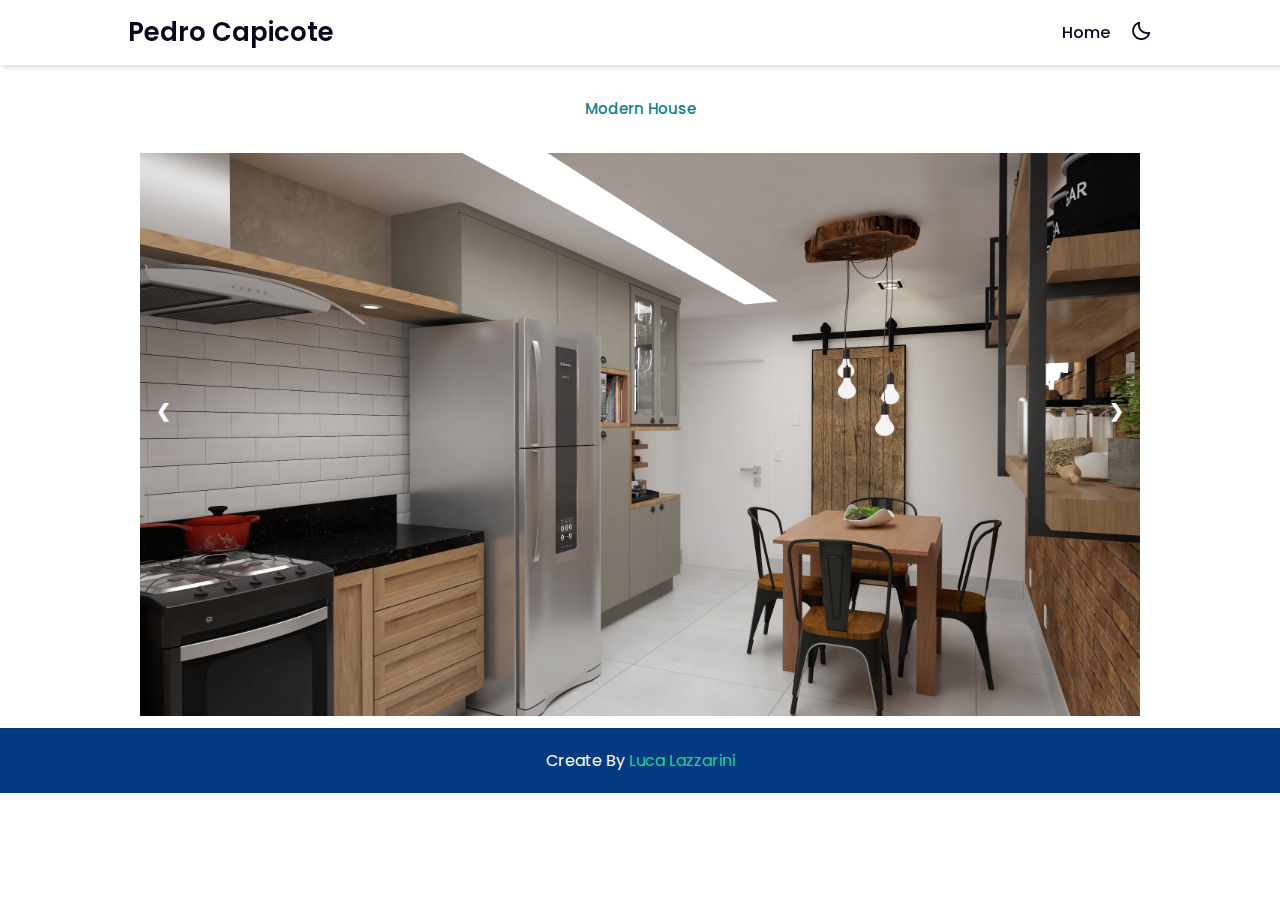
<file: pedro/Proyecto 2.html>
<!DOCTYPE html>
<html lang="en">
<head>
    <meta charset="UTF-8">
    <meta http-equiv="X-UA-Compatible" content="IE=edge">
    <meta name="viewport" content="width=device-width, initial-scale=1.0">
    <title>Pedro</title>
    <!-- Enlace a  CSS -->
    <link rel="stylesheet" href="style.css">
    <!-- Enlace por los iconos -->
    <link rel="stylesheet"
  href="https://cdn.jsdelivr.net/npm/boxicons@latest/css/boxicons.min.css">
  <link rel="icon" type="image/png" href="Immagine casa gelata.jpeg" sizes="16x16">


</head>
<body>
    <!-- Navbar -->
    <header>
       <!-- logo --> 
      <a href="#" class="logo">Pedro Capicote</a>
      
        <!-- elementos de la navbar -->
        <div class="bx bx-menu" id="menu-icon"></div>
 
        <ul class="navbar">
            <li><a href="index.html">Home</a></li>
           
            <div class="bx bx-moon" id="darkmode"></div>
        </ul>
    </header>
    

    <!-- Services -->
    <section class="services" id="services">
        <div class="heading">
            <h2 style="color: white;">.</h2>
            <span>Modern House</span>
        </div>

        <!-- Slideshow container -->
<div class="slideshow-container">


  <!-- Full-width images with number and caption text -->
  

 


  <div class="mySlides fade">
    
    <img src="Silvia e Gui 01 (1).jpg" style="width:100%">
    
  </div>



  <div class="mySlides fade">
    
    <img src="Silvia e Gui 01 (2).jpg" style="width:100%">
    
  </div>


  <!-- Next and previous buttons (el elemento &# es el "enlace" por el icono)-->
  <a class="prev" onclick="plusSlides(-1)">&#10094;</a>
  <a class="next" onclick="plusSlides(1)">&#10095;</a>
</div>
<br>

</section>

    

    <!-- Copyright -->
    <div class="copyright">
        <p>Create By <a>Luca Lazzarini</a></p>
    </div>
 
 
 
    <!-- Link To JS -->
    <script src="script.js"></script>
</body>
</html>
</file>
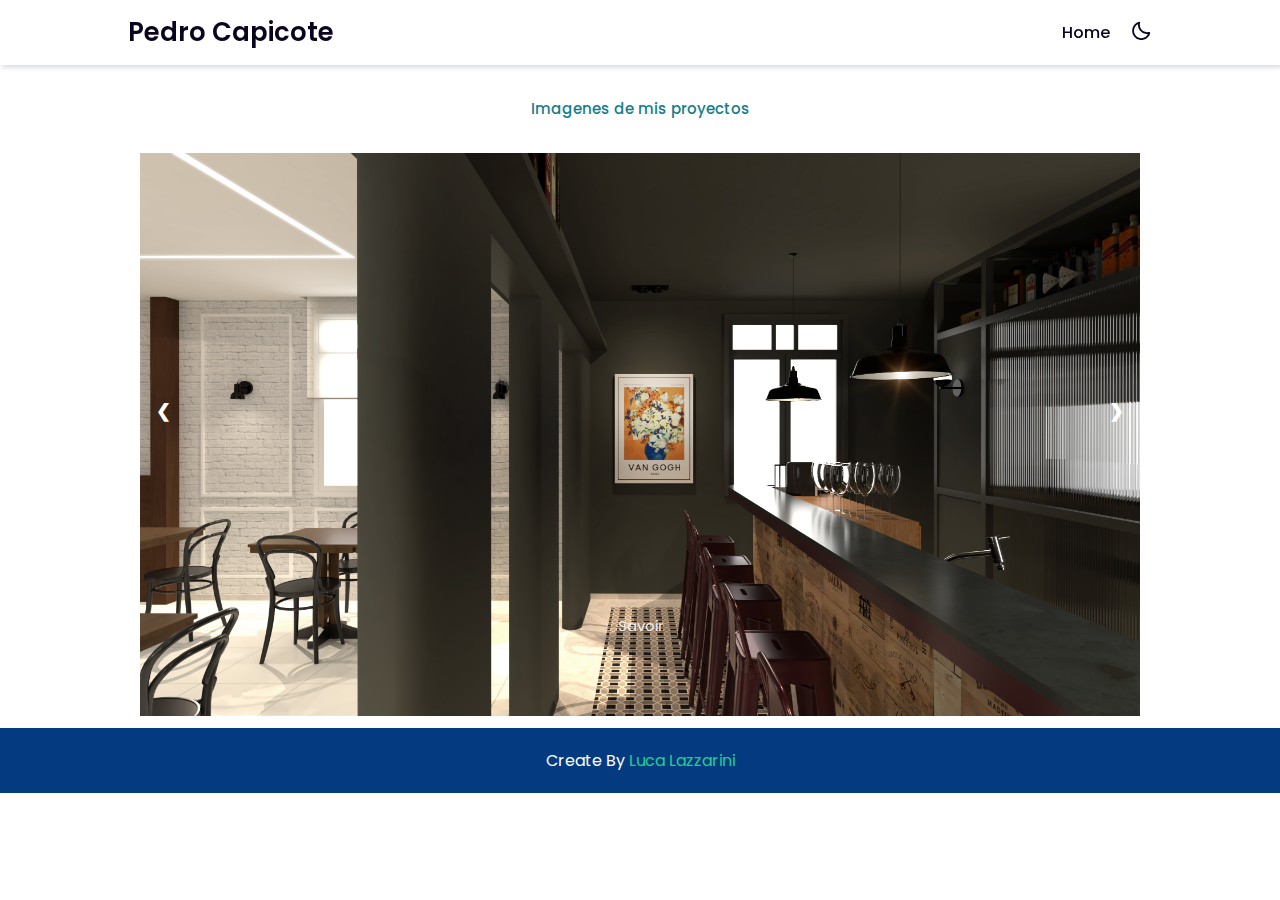
<file: pedro/Proyecto 4.html>
<!DOCTYPE html>
<html lang="en">
<head>
    <meta charset="UTF-8">
    <meta http-equiv="X-UA-Compatible" content="IE=edge">
    <meta name="viewport" content="width=device-width, initial-scale=1.0">
    <title>Pedro</title>
    <!-- Enlace a  CSS -->
    <link rel="stylesheet" href="style.css">
    <!-- Enlace por los iconos -->
    <link rel="stylesheet"
  href="https://cdn.jsdelivr.net/npm/boxicons@latest/css/boxicons.min.css">
  <link rel="icon" type="image/png" href="Immagine casa gelata.jpeg" sizes="16x16">


</head>
<body>
    <!-- Navbar -->
    <header>
       <!-- logo --> 
      <a href="#" class="logo">Pedro Capicote</a>
      
        <!-- elementos de la navbar -->
        <div class="bx bx-menu" id="menu-icon"></div>
 
        <ul class="navbar">
            <li><a href="index.html">Home</a></li>
           
            <div class="bx bx-moon" id="darkmode"></div>
        </ul>
    </header>
    

    <!-- Services -->
    <section class="services" id="services">
        <div class="heading">
            <h2 style="color: white;">.</h2>
            <span >Imagenes de mis proyectos</span>
        </div>

        <!-- Slideshow container -->
<div class="slideshow-container">


  <!-- Full-width images with number and caption text -->
  <div class="mySlides fade">
    
    <img src="Savoir (1).jpg" style="width:100%">
    <div class="text">Savoir</div>
  </div>

  <div class="mySlides fade">
    
    <img src="Savoir (2).jpg" style="width:100%">
    <div class="text">Savoir</div>
  </div>

  <div class="mySlides fade">
    
    <img src="Savoir (3).jpg" style="width:100%">
    <div class="text">Savoir</div>
  </div>


  <div class="mySlides fade">
    
    <img src="Silvia e Gui 01 (1).jpg" style="width:100%">
    <div class="text">Modern House</div>
  </div>



  <div class="mySlides fade">
    
    <img src="Silvia e Gui 01 (2).jpg" style="width:100%">
    <div class="text">Modern House</div>
  </div>



  <div class="mySlides fade">
    
    <img src="Cafe AC (1).jpg" style="width:100%">
    <div class="text">Cafè</div>
  </div>



  <div class="mySlides fade">
    
    <img src="Cafe AC (2).jpg" style="width:100%">
    <div class="text">Cafè</div>
  </div>


  <div class="mySlides fade">
    
    <img src="Cafe AC (4).jpg" style="width:100%">
    <div class="text">Cafè</div>
  </div>



  <!-- Next and previous buttons (el elemento &# es el "enlace" por el icono)-->
  <a class="prev" onclick="plusSlides(-1)">&#10094;</a>
  <a class="next" onclick="plusSlides(1)">&#10095;</a>
</div>
<br>

</section>

    

    <!-- Copyright -->
    <div class="copyright">
        <p>Create By <a >Luca Lazzarini</a></p>
    </div>
 
 
 
    <!-- Link To JS -->
    <script src="script.js"></script>
</body>
</html>
</file>
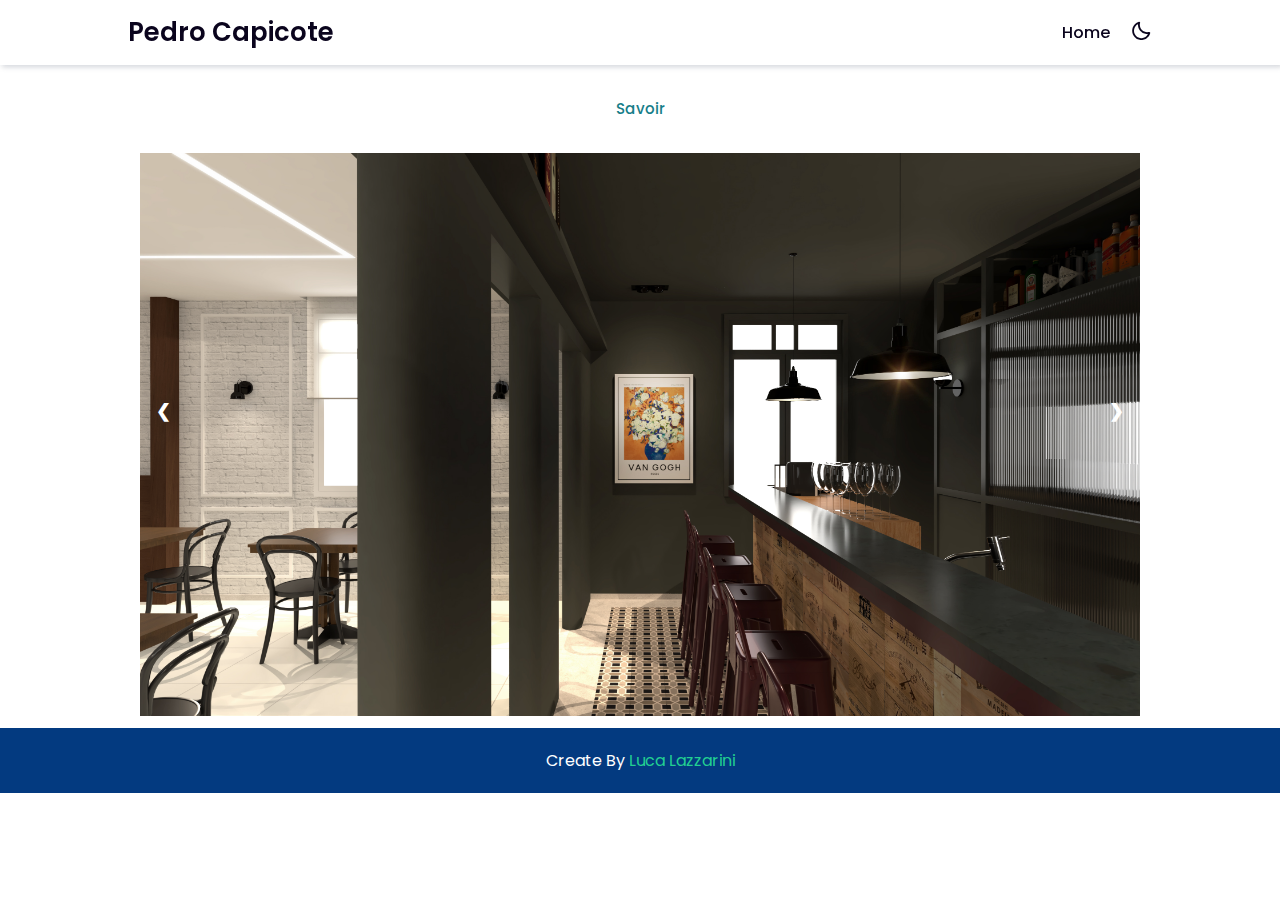
<file: pedro/Proyecto1.html>
<!DOCTYPE html>
<html lang="en">
<head>
    <meta charset="UTF-8">
    <meta http-equiv="X-UA-Compatible" content="IE=edge">
    <meta name="viewport" content="width=device-width, initial-scale=1.0">
    <title>Pedro</title>
    <!-- Enlace a  CSS -->
    <link rel="stylesheet" href="style.css">
    <!-- Enlace por los iconos -->
    <link rel="stylesheet"
  href="https://cdn.jsdelivr.net/npm/boxicons@latest/css/boxicons.min.css">
  <link rel="icon" type="image/png" href="Immagine casa gelata.jpeg" sizes="16x16">


</head>
<body>
    <!-- Navbar -->
    <header>
       <!-- logo --> 
      <a href="#" class="logo">Pedro Capicote</a>
      
        <!-- elementos de la navbar -->
        <div class="bx bx-menu" id="menu-icon"></div>
 
        <ul class="navbar">
            <li><a href="index.html">Home</a></li>
           
            <div class="bx bx-moon" id="darkmode"></div>
        </ul>
    </header>
    

    <!-- Services -->
    <section class="services" id="services">
        <div class="heading">
            <h2 style="color: white;"> .</h2>
            <span>Savoir</span>
        </div>

        <!-- Slideshow container -->
<div class="slideshow-container">


  <!-- Full-width images with number and caption text -->
  <div class="mySlides fade">
    
    <img src="Savoir (1).jpg" style="width:100%">
    
  </div>

  <div class="mySlides fade">
    
    <img src="Savoir (2).jpg" style="width:100%">
    
  </div>

  <div class="mySlides fade">
    
    <img src="Savoir (3).jpg" style="width:100%">
    
  </div>



  <!-- Next and previous buttons (el elemento &# es el "enlace" por el icono)-->
  <a class="prev" onclick="plusSlides(-1)">&#10094;</a>
  <a class="next" onclick="plusSlides(1)">&#10095;</a>
</div>
<br>

</section>

    

    <!-- Copyright -->
    <div class="copyright">
        <p>Create By <a>Luca Lazzarini</a></p>
    </div>
 
 
 
    <!-- Link To JS -->
    <script src="script.js"></script>
</body>
</html>
</file>
<file: pedro/style.css>
@import url("https://fonts.googleapis.com/css2?family=Poppins:wght@200;300;400;500;600;700&display=swap");
/* Estilo general de la pagina */
* {
    margin: 0;
    padding: 0;
    box-sizing: border-box;
    list-style: none;
    text-decoration: none;
    scroll-behavior: smooth;
    scroll-padding-top: 2rem;
    font-family: "Poppins", sans-serif;
}
/* Raiz de colores, me permite de no tener que 
copiar los colores cada vez, en este modo 
eligo algunos colores como base y a travez de un 
nombre tienen una funcion*/
:root {
    --main-color: #033a80;
    --bg-color: #fff;
    --text-color: #0a041d;
    --hover: rgb(112, 43, 251);
    --hover-2: #177E89;
    --text-color-2: #fff;
    
    --big-font: 3.2rem;
    --medium-font: 1.8rem;
    --p-font: 0.941rem;
}
/*  Estilo de las secciones orizontales que forman la pagina */
section {
    padding: 50px 10%;
}
/* Estilo de la pagina en dark mode */
body.active {
    --text-color: #fff;
    --bg-color:#1D2F6F;
    background: #181a2c;
}
/* Permite el cambio entre dark mode y default */
body {
    background: var(--bg-color );
    color: var(--text-color);
}
/* Permite el cambio de colores en el body */
*::selection {
    color: var(--bg-color);
    background: var(--main-color);
}
/* Estilo del titulo de la seccion Sobre mi trabajo */
.heading {
    text-align: center;
}

/* Estilo del titulo mas pequeños de las secciones */
.heading h2 {
    font-size: 30px;
}

/* Estilo de los subtitulos de las secciones */
.heading span {
    font-size: var(--p-font);
    color: #177E89;
    margin-bottom: 2rem
}

/* Estilo del Header, con su posiciòn fija, una 
sombra por abajo que asconde los socials  */

header {
    position: fixed;
    width: 100%;
    top: 0;
    right: 0;
    z-index: 1000;
    display: flex;
    align-items: center;
    justify-content: space-between;
    background: var(--bg-color);
    padding: 13px 10%;
    transition: 0.2s;
    box-shadow: -3px -3px 7px #ffffff73,
        2px 2px 5px rgba(94, 104, 121, 0.288);
}

/* Estilo de las sombras */
header.shadow {
    box-shadow: 0 0 4px rgb(14 55 54 / 15%);
}
/* Estilo del logo  */
.logo {
    font-size: 1.61rem;
    font-weight: 600;
    color: var(--text-color);
}

/* Estilo de navbar  */
.navbar {
    display: flex;
}

/* Estilo de los elementos de la navbar 
(singlulos enlaces) */
.navbar a {
    font-size: 1rem;
    padding: 10px 20px;
    color: var(--text-color);
    font-weight: 500;
    text-decoration: none;
    transition: ease-in .2s;

}

/* Estilo de los elementos de la navbar con el hover */
.navbar a:hover {
    color: var(--hover);
}


#menu-icon {
    font-size: 24px;
    cursor: pointer;
    z-index: 1;
    display: none;
}

/* Estilo del botòn de la darkmode */
#darkmode {
    font-size: 22px;
    cursor: pointer;
    
}

/* Estilo de la primera secciòn con un display grid
 que me permite de poner los elementos alineados como se vee */
.home {
    position: relative;
    width: 100%;
    min-height: 100vh;
    display: grid;
    grid-template-columns: 0.2fr 1fr 1fr;
    align-items: center;
    gap: 1rem;
}

/* Posiciòn de de la imagen, dentro del elemento grid */
.home-img {
    order: 3;
}
/* Estilo de la imagen */
.home-img img {
    width: 100%;
    height: 100%;
    border-radius: 0.5rem;
}

/* Estilo del sùbtitulo de la home */
.home-text span {
    font-size: var(--medium-font);
    font-weight: 500;
}
/* Estilo del titulo de la home */
.home-text h1 {
    font-size: var(--big-font);
}
/* Estilo del segùndo titulo de la home */
.home-text h2 {
    font-size: 1.1rem;
    font-weight: 400;
}

/* Estilo del texto de la home */
.home-text p {
    font-size: var(--p-font);
    font-weight: 400;
    margin: 0.7rem 0 1rem;
}

/* Estilo de  los iconos social al lado izquierdo */
.social {
    display: flex;
    flex-direction: column;
    
}
/* Estilo de los social, margines y colores */
.social a {
    margin-bottom: 1rem;
    font-size: 22px;
    color: var(--text-color);
}
/* Estilo de los social en hover */
.social a:hover {
    color: var(--hover-2);
}
/* Estilo de los botones */
.btn {
    display: inline-block;
    background: var(--main-color);
    color: #fff;
    padding: 0.7rem 1.3rem;
    border-radius: 0.5rem;
}
/* Estilo de los botones en hover */
.btn:hover {
    background: var(--hover-2);
}

/* Estilo del contenedor de la secciòn Sobre mi trabajo */
.about-container {
    display: grid;
    grid-template-columns: repeat(2, 1fr);
    gap: 1rem;
    margin-top: 2rem;
}

/* Estilo de la imagen de la secciòn Sobre mi trabajo */
.about-img img {
    width: 80%;
    border-radius: 0.5rem;
    margin-top: 80px;   
}

/* Estilo del texto de la secciòn Sobre mi trabajo */
.about-text p {
    font-size: var(--p-font);
    font-weight: 400;
    text-align: justify;
}

 /* Estilo del contenedor de los contactos */
.information {
    margin: 1rem 0 1.4rem;
}

 /* Estilo del contenedor de los contactos */
.information .info-box {
    display: flex;
    align-items: baseline;
    margin-bottom: 1.4rem;
}

 /* Estilo de los textos de los contactos */
.information .info-box .bx {
    font-size: 22px;
    align-content: center;
}

.information .info-box span {
    font-weight: 400;
    margin-left: 1rem;
}


 /* Estilo del contenedor de los programas */
.skills-container {
    display: grid;
    grid-template-columns: repeat(2, 1fr);
    align-items: center;
    gap: 2rem;
    margin-top: 4rem;
}

 /* Estilo de la imagen de los programas */
.skills-img img {
    width: 100%;
    margin-left: 2rem;
    object-position: center;
    border-radius: 0.5rem;
}

 /* Estilo de las barras de la percentual bg-color y color */
.bars-box {
    position: relative;
    display: flex;
    justify-content: space-between;
    align-items: center;
    padding: 1rem 0;
    margin-bottom: 1rem;
}

 /* Estilo de los titulos de las barras de la percentual */
.bars-box h3,
span {
    font-size: 1.1rem;
    font-weight: 500; 
}

span {
   margin-bottom: 3rem;
}

 /* Estilo de las barras "abajo" */
.light-bar {
    position: absolute;
    bottom: 0;
    left: 0;
    width: 100%;
    height: 0.5rem;
    background: #177e89ad;
    border-radius: 0.5rem;
}

/* Estilo de las barras "arriba" */
.percent-bar {
    position: absolute;
    bottom: 0;
    left: 0;
    height: 0.5rem;
    background: var(--main-color);
    border-radius: 0.5rem;
}
/* Ancho de las varias barras */
.rhino-bar {
    width: 100%;
}

.ds-bar {
    width: 80%;
}

.cad-bar {
    width: 70%;
}

.il-bar {
    width: 90%;
}

/* Estilo de la secciòn portfolio */
.portfolio-content {
    display: grid;
    grid-template-columns: repeat(auto-fit, minmax(280px, auto));
    gap: 1rem;
    margin-top: 2rem;
}

/* Estilo de los links por ir a las otras paginas */
.portfolio a{
 text-decoration: none;
 color: #177E89;
 margin-top: 40px;
}

.portfolio a:hover{
    text-decoration: none;
    color: rgb(112, 43, 251);
   }
/* Estilo de las cajas de las imagenes de la secciòn portfolio */
.portfolio-img {
    overflow: hidden;
    border-radius: 0.5rem;
}

/* Estilo de las imagenes de la secciòn portfolio */
.portfolio-img img {
    width: 100%;
    display: block;
    height: 173px;
}

/* Estilo de la secciòn Contactame */
.contact-form {
    display: grid;
    place-items: center;
    margin-top: 2rem;
}
/* Estilo del form */
.contact-form form {
    display: flex;
    flex-direction: column;
    width: 650px;
}
/* Estilo de los imput del form */
form input,
textarea {
    padding: 15px;
    border-radius: 0.5rem;
    width: 100%;
    border: none;
    outline: none;
    background: #1D2F6F;
    margin-bottom: 1rem;
    color: var(--text-color-2);
}
/* Estilo del placeholder*/
form input::placeholder,
textarea::placeholder {
    color: #ffffff9d;
}
/* Estilo del las parte por escribir el mensaje */
form textarea {
    resize: none;
    height: 200px;
}

/* Estilo del lbotòn "enviar" */
.contact-button {
    width: 160px;
    cursor: pointer;
    background: #1D2F6F;
    color: #fff;
    justify-content: center;
    text-transform: uppercase;
    letter-spacing: 1px;
    margin-left: 38%;
}

.contact-button:hover {
    background: var(--hover);
}

/* Estilo del footer */


/* Estilo titulo del footer */

.copyright {
    padding: 20px;
    background: var(--main-color);
    text-align: center;
    color: #fff;
}

.copyright a {
    color: #22cf91;
}

/* Media Query por hacer el sitio responsive
hay varios niveles de "compression", en los 
primeros se bajan las grandezas de la fuente, mientras
despues disminuyen los elementos */

@media (max-width: 991px) {
    header {
        padding: 18px 4%;
    }

    section {
        padding: 50px 4%;
    }
}

@media (max-width: 881px) {
    :root {
        --big-font: 2.7rem;
        --medium-font: 1.4rem;
    }
}

@media (max-width: 788px) {
    :root {
        --big-font: 2.4rem;
        --medium-font: 1.2rem;
    }

    header {
        padding: 11px 4%;
    }

    #menu-icon {
        display: initial;
        color: var(--text-color);
    }

    header .navbar {
        position: absolute;
        top: -500px;
        left: 0;
        right: 0;
        display: flex;
        flex-direction: column;
        background: var(--bg-color);
        box-shadow: 0 4px 4px rgb(0 0 0 / 10%);
        transition: 0.2s ease;
        text-align: center;
    }

    .navbar.active {
        top: 100%;
    }

    .navbar a {
        padding: 1.5rem;
        display: block;
        background: var(--bg-color);
    }

    #darkmode {
        position: absolute;
        top: 1.4rem;
        right: 2rem;
    }

    .scroll-down {
        display: none;
    }

    .home {
        grid-template-columns: 0.5fr 3fr;
    }

    .home-text {
        grid-column: 1/3;
        padding-left: 1.4rem;
    }

    .home-img {
        order: initial;
    }

    .about-container {
        grid-template-columns: 1fr;
    }

    .about-img {
        display: flex;
        justify-content: center;
    }

    .skills-container {
        grid-template-columns: 1fr;
    }

    .skills-img img {
        padding-left: 0;
    }

    .skills-img {
        padding-top: 2rem;
        display: flex;
        justify-content: center;
    }

    .contact-form form {
        width: 300px;
    }

    .contact-button {
        margin-left: 25%;
    }
    .img-slide {
        width: 600px;
        height: auto;
    }
    .slideshow-container {
        width: 600px;
        height: auto;
    }
    .mySlides {
        width: 600px;
        height: auto;
    }
    .next {
        right: 0;
        border-radius: 3px 0 0 3px;
      }
   
}

@media (max-width: 340px) {
    :root {
        --big-font: 1.7rem;
        --medium-font: 1.1rem;
    }

    .home-text span {
        font-size: 1rem;
    }

    .home-text h2 {
        font-size: 0.9rem;
        font-weight: 500;
    }

    .information .info-box span {
        font-size: 1rem;
    }

    .portfolio-content {
        grid-template-columns: repeat(auto-fit, minmax(200px, auto));
    }

    .contact-form form {
        width: 300px;
    }

    .contact-button {
        margin-left: 25%;
    }
     
    .img-slide {
        width: 300px;
        height: auto;
    }
    .slideshow-container {
        width: 300px;
        height: auto;
    }
    .mySlides {
        width: 300px;
        height: auto;
    }
    .next {
        right: 0;
        border-radius: 3px 0 0 3px;
      }
}




/* contenedor de slideshow */
.slideshow-container {
    width: 1000px;
    position: relative;
    margin: auto;
    margin-top: 2rem;
    height: 500px;
    background-color: white;
  }
  
  
  /* Oculta las imagenes */
  .mySlides {
    display: none;
  }
  
  
  /* Estilo de los botones */
  .prev, .next {
    cursor: pointer;
    position: absolute;
    top: 50%;
    width: auto;
    margin-top: -22px;
    padding: 16px;
    color: white;
    font-weight: bold;
    font-size: 18px;
    transition: 0.6s ease;
    border-radius: 0 3px 3px 0;
    user-select: none;
  }
  
  
  /* posiciòn de botòn a la derecha */
  .next {
    right: 0;
    border-radius: 3px 0 0 3px;
  }
  
  
  /* con hover, añade un color de bg  */
  .prev:hover, .next:hover {
    background-color: #1D2F6F;
  }
  
  
  /* texto en la imagen abajo */
  .text {
    color: #f2f2f2;
    font-size: 15px;
    padding: 8px 12px;
    position: absolute;
    bottom: 8px;
    width: 100%;
    text-align: center;
  }
  
  
  /* Numeros arriba a la izquierda */
  .numbertext {
    color: #f2f2f2;
    font-size: 12px;
    padding: 8px 12px;
    position: absolute;
    top: 0;
  }
  
  
  /* Botones abajo de la imagen que permiten de cambiar de una a la otra */
  .dot {
    cursor: pointer;
    height: 15px;
    width: 15px;
    margin: 0 2px;
    background-color: #bbb;
    border-radius: 50%;
    display: inline-block;
    transition: background-color 0.6s ease;
  }
  
  
  .active, .dot:hover {
    background-color: #717171;
  }
  
  
  /* Fading animation */
  .fade {
    animation-name: fade;
    animation-duration: 1.5s;
  }
  
  
  @keyframes fade {
    from {opacity: .4}
    to {opacity: 1}
  }
</file>
